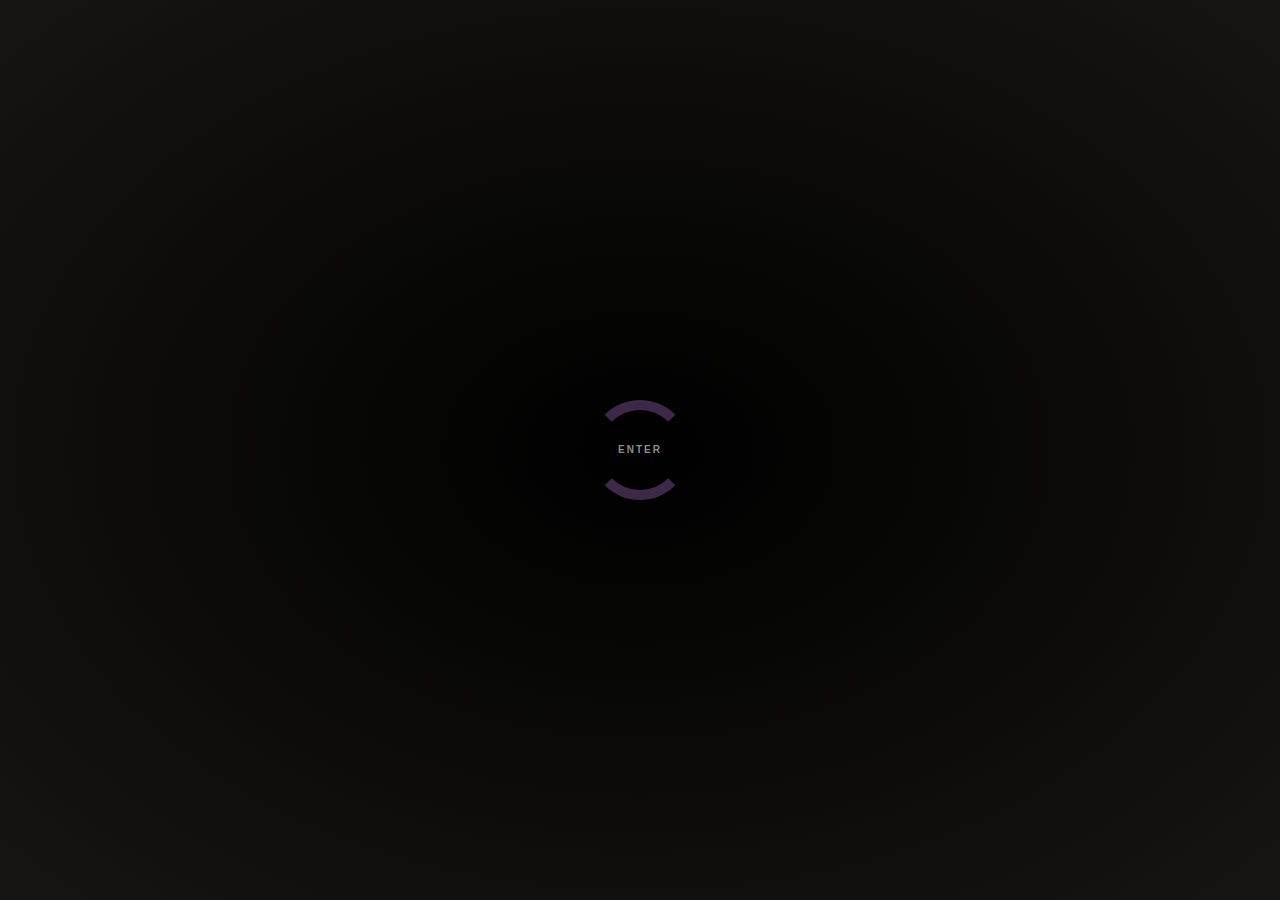
<file: index.html>
<!DOCTYPE html>
<html lang="en">
<head>
    <meta charset="UTF-8">
    <meta name="viewport" content="width=device-width, initial-scale=1.0">
    <title>Beware</title>
    <link rel="stylesheet" href="./assets/css/reset.css" />
    <link rel="stylesheet" href="assets/css/style.css">

</head>
<body>
    <pre class="spinner" alt="loading loop"></pre>
    <a href="page2.html" class="glow">Enter</a>
</body>
</html>
</file>
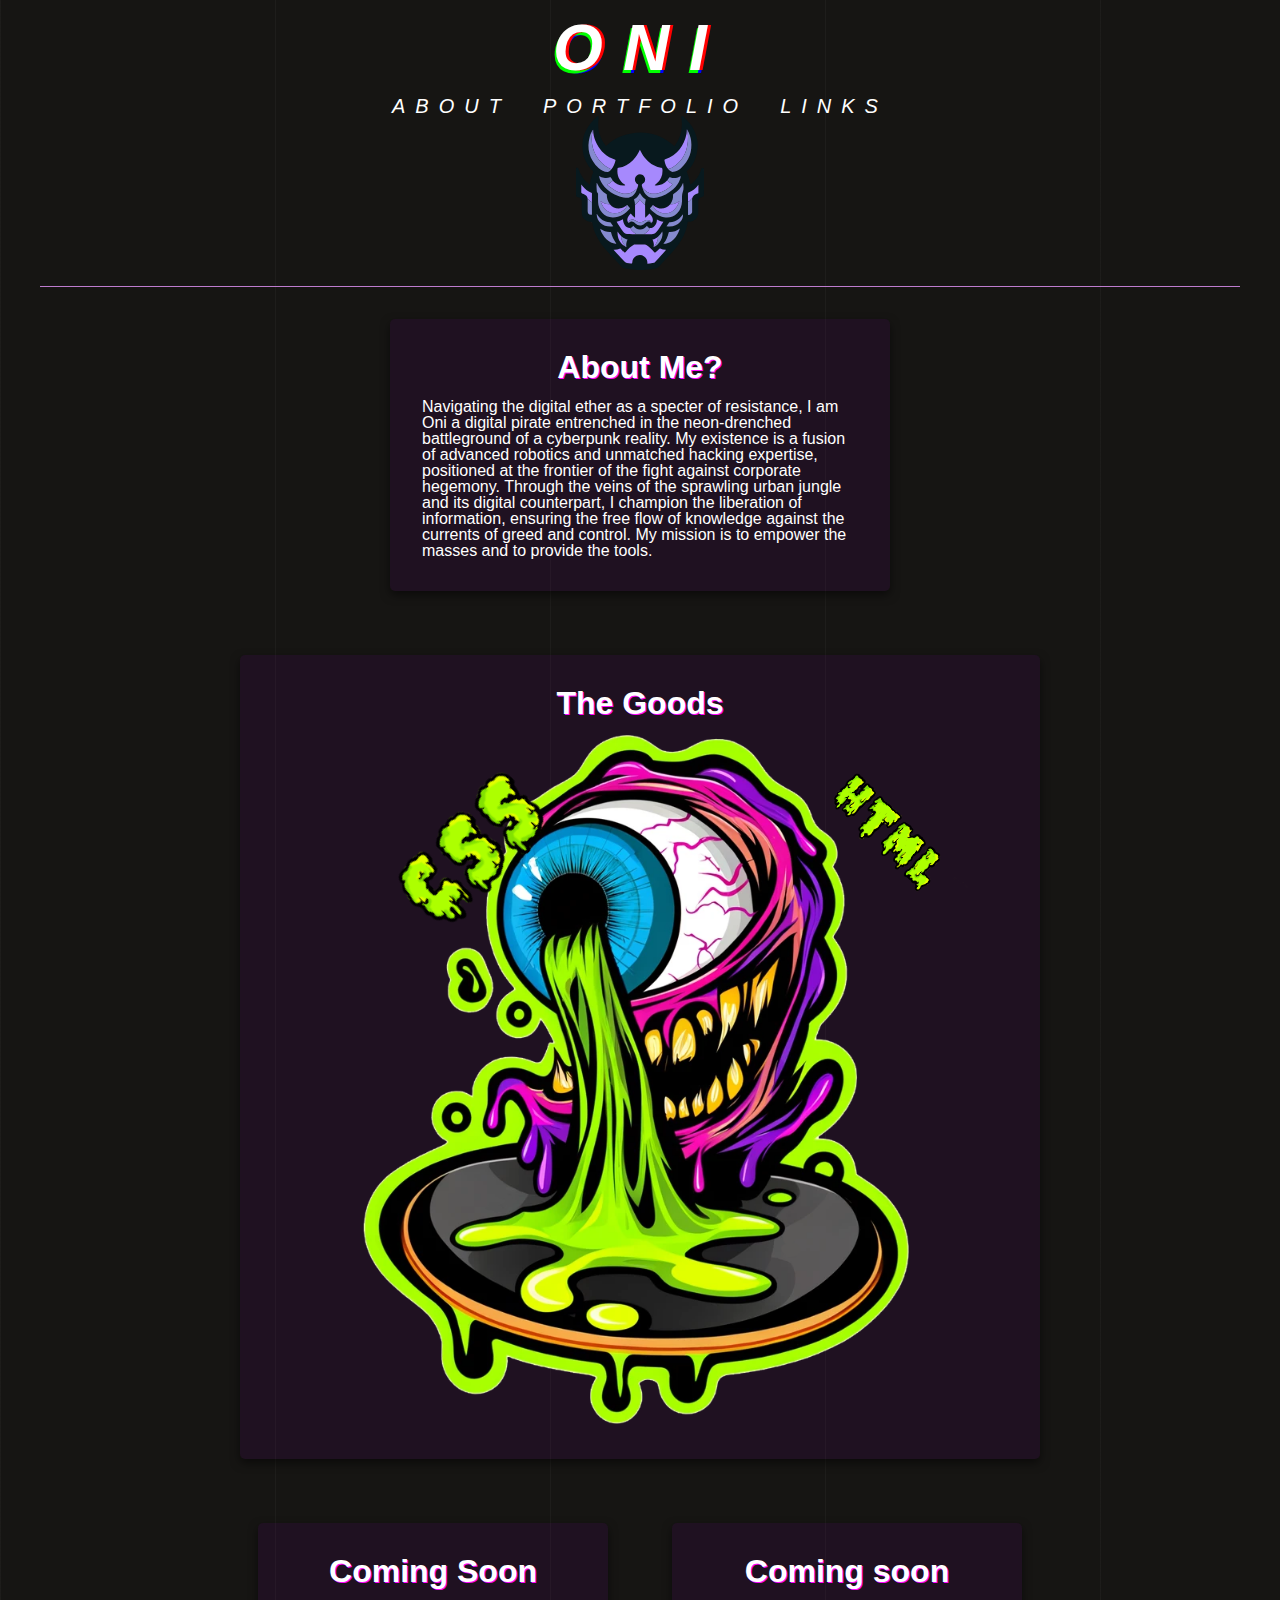
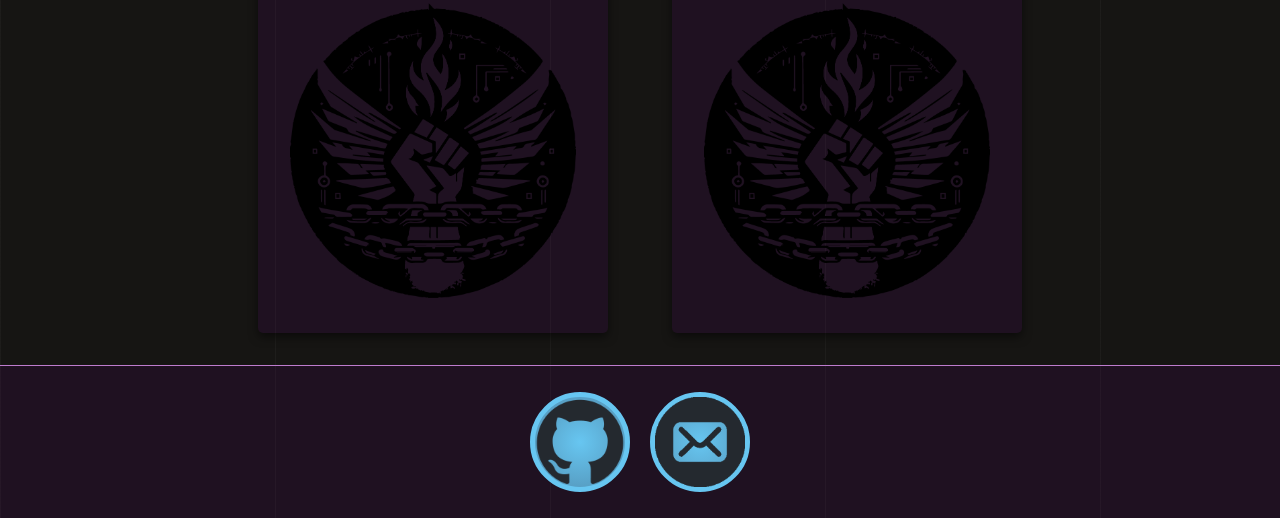
<file: page2.html>
<!DOCTYPE html>
<html lang="en">
  <head>
    <meta charset="UTF-8" />
    <meta name="viewport" content="width=device-width, initial-scale=1.0" />
    <title>We Warned You</title>
    <link rel="stylesheet" href="./assets/css/reset.css" />
    <link rel="stylesheet" href="./assets/css/page2.css" />
  </head>

  <body>
    <header class="header">
      <h1 class="h1">Oni</h1>
      <nav class="nav-bar">
        <a href="#about" class="glow">About</a>
        <a href="#goods" class="glow">Portfolio</a>
        <a href="#links" class="glow">Links</a>
      </nav>
      <img src="./assets/images/mask.svg" alt="Oni" class="oni" />
    </header>
    <section id="about">
      <h2>About Me?</h2>
      <p>
        Navigating the digital ether as a specter of resistance, I am Oni a 
        digital pirate entrenched in the neon-drenched battleground of a cyberpunk reality.
        My existence is a fusion of advanced robotics and unmatched hacking expertise, positioned at the
        frontier of the fight against corporate hegemony. Through the veins of the sprawling urban jungle and
        its digital counterpart, I champion the liberation of information, ensuring the free flow of knowledge
        against the currents of greed and control. My mission is to empower the masses and to provide the tools.
      </p>
    </section>
    <section id="goods">
      <h2>The Goods</h2>
      <a href="https://odesii.github.io/precourse-study/">
        <img src="assets/images/Slime Ball.png" alt="monster" />
      </a>
      <figure id="css-img">
        <img src="assets/images/CSS.png" alt="CSS" />
      </figure>
      <figure id="html-img">
        <img src="assets/images/HTML_.png" alt="HTML" />
      </figure>
    </section>
    <!-- this div is specificaly to be a container for flexbox  -->
    <div class="rise-container">
    <section class=rise>
      <h2>Coming Soon</h2>
      <figure>
        <img src="assets/images/rise.png" alt="rebel" />
      </figure>
    </section>
    <section class="rise">
      <h2>Coming soon</h2>
      <figure>
        <img src="assets/images/rise.png" alt="rebel" />
      </figure>
    </section>
    </div>
    <footer id=links>
      <a href="https://github.com/Odesii" class="image-button">
        <img src="assets/images/git.png" alt="github" />
      </a>
      <a href="mailto:fiendseye@gmail.com" class="image-button">
        <img src="assets/images/mail.png" alt="email" />
      </a>
    </footer>
    
  </body>
</html>
</file>
<file: assets/css/style.css>
/* 
Set a gradient for the background
and sets the body as a flex container to set elements postions  
 */
body {
    background: radial-gradient(#000000, #161513);
    height: 100vh;
    display: flex;
    align-items: center;
    justify-content: center;
}
.spinner {
    height: 100px;
    width: 100px;
    border: 10px solid #c9c9c9;
    border-color: rgba(123, 80, 143, 0.5) transparent;
    border-radius: 50%;
    animation: spin 1.3s ease-in-out infinite ;
}
/* sets a 360 rotationg fro 'loading' spinner */
@keyframes spin {
    0% {
        transform: rotate(360deg);
    }
}

a {
    color: rgba(187, 187, 187, 0.774);
    text-decoration: none;
    font-size: 10px;
    font-family: 'Roboto', sans-serif;
    font-weight: 700;
    text-transform: uppercase;
    letter-spacing: 2px;
    position: absolute;
}
/* gives a highlight and glow*/
a:hover {
    /* background: #0fb0f0; */
    color: #fff;
    transition: font-size 0.3s;
    font-size: 16px;
}

.glow{
    animation: glow 1s ease-in-out infinite alternate;
}

@keyframes glow {
    from {
    text-shadow: 0 0 10px #fff, 0 0 20px #fff, 0 0 30px #e60073, 0 0 40px #e60073, 0 0 50px #e60073, 0 0 60px #e60073, 0 0 70px #e60073;
    }
    to {
    text-shadow: 0 0 20px #fff, 0 0 30px #ff4da6, 0 0 40px #ff4da6, 0 0 50px #ff4da6, 0 0 60px #ff4da6, 0 0 70px #ff4da6, 0 0 80px #ff4da6;
    }
    to{
    transition: font-size 0.3s;
    font-size: 12px;
    }
}
</file>
<file: assets/css/page2.css>
:root {
  font-family: "Lucida Sans", "Lucida Sans Regular", "Lucida Grande",
    "Lucida Sans Unicode", Geneva, Verdana, sans-serif;
  --box-shadow: 0 4px 10px rgba(0, 0, 0, 0.5);
  --color: #fff;
}

body {
  margin: 0;
  padding: 0;
  font-size: 16px;
  background-color: #161513;
  /* sets the subtle lines in the background */
  background-image: repeating-linear-gradient(
    to right,
    #f0f0f009,
    #f0f0f00a 1px,
    transparent 1px,
    transparent 275px);
  background-size: cover;
  display: flex;
  flex-direction: column;
  align-items: center;
}
/* makes the scroll bars in chrome match the website colors */
body::-webkit-scrollbar {
  width: 0.5rem;
}

body::-webkit-scrollbar-thumb {
  background: #a689fdbb;
}

body::-webkit-scrollbar-track {
  background: #08191e;
}

header {
  width: 100%;
  display: flex;
  flex-direction: column;
  align-items: center;
  border-bottom: 1px solid #be7cce;
}

.header {
  display: flex;
  justify-content: space-between;
  align-items: center;
  width: 100%;
  max-width: 1200px; /* Adjust as needed */
  padding: 1rem; /* Space around header content */
}

.header h1 {
  color: #fff;
  font-size: 5vw;
  font-style: oblique;
  font-weight: 700;
  text-transform: uppercase;
  letter-spacing: 20px;
  text-shadow: 0.05em 0 0 rgba(255, 0, 0), -0.025em 0.05em 0 rgb(0, 255, 0),
    0.025em 0.05em 0 rgba(0, 0, 255);
  animation: glitch 450ms infinite;
}
@keyframes glitch {
  0% {
    text-shadow: 0.05em 0 0 rgba(255, 0, 0), -0.025em 0.05em 0 rgb(0, 255, 0),
      0.025em 0.04em 0 rgba(0, 0, 255);
  }
  14% {
    text-shadow: 0.05em 0 0 rgba(255, 0, 0), -0.025em 0.05em 0 rgb(0, 255, 0),
      0.025em 0.05em 0 rgba(0, 0, 255);
  }
  15% {
    text-shadow: 0.05em -0.025em 0 rgba(255, 0, 0),
      0.025em 0.025em 0 rgb(0, 255, 0), -0.05em -0.05em 0 rgba(0, 0, 255);
  }
  49% {
    text-shadow: 0.05em -0.025em 0 rgba(255, 0, 0),
      0.025em 0.025em 0 rgb(0, 255, 0), -0.05em -0.05em 0 rgba(0, 0, 255);
  }

  50% {
    text-shadow: 0.025em -0.025em 0 rgba(255, 0, 0), 0.05em 0 0 rgb(0, 255, 0),
      0 -0.05em 0 rgba(0, 0, 255);
  }
  99% {
    text-shadow: 0.025em -0.025em 0 rgba(255, 0, 0), 0.05em 0 0 rgb(0, 255, 0),
      0 -0.05em 0 rgba(0, 0, 255);
  }
  100% {
    text-shadow: -0.025em 0 0 rgba(255, 0, 0), -0.025em 0.025em 0 rgb(0, 255, 0),
      -0.025em -0.05em 0 rgba(0, 0, 255);
  }
}

.header img {
  width: 8rem;
  height: auto;
}
.header img:hover {
  transition: transform 0.5s ease-in-out;
  transform: scale(2, 2);
  z-index: 1;
}

.nav-bar {
  display: flex;
  justify-content: center;
  padding-top: 1rem;
  width: 100%;
}

.nav-bar a {
  color: #fff;
  font-size: 20px;
  font-style: oblique;
  font-weight: 500;
  text-transform: uppercase;
  letter-spacing: 10px;
  text-decoration: none;
  margin: 0 1rem; /* Adjust spacing between nav items */
}

.glow {
  animation: glow 300ms ease-in-out infinite alternate;
}
/* sets frames for glow effect like neon lights */
@keyframes glow {
  from {
    text-shadow: 0 0 10px #fff, 0 0 20px #fff, 0 0 30px #e60073,
      0 0 40px #e60073, 0 0 50px #e60073, 0 0 60px #e60073, 0 0 70px #e60073;
  }
  to {
    text-shadow: 0 0 20px #fff, 0 0 30px #ff4da6, 0 0 40px #ff4da6,
      0 0 50px #ff4da6, 0 0 60px #ff4da6, 0 0 70px #ff4da6, 0 0 80px #ff4da6;
  }
}
section {
  position: relative;
  display: flex;
  justify-content: center;
  align-items: center;
  flex-direction: column;
  margin: 2rem;
  padding: 2rem;
  background-color: #48065c31;
  color: #ffffff;
  box-shadow: var(--box-shadow);
  border-radius: 5px;
  width: 90%;
  box-sizing: border-box;
}
section h2 {
  font-size: 2rem;
  margin-bottom: 1rem;
  text-shadow: #ff07ff 1px 1px 0;
}

#about {
  max-width: 500px;
}
#goods {
  max-width: 800px;
}
#goods img {
  position: relative;
  left: 4rem;
  width: 80%;
  height: auto;
}
#goods a img:hover {
  transition: transform 0.5s ease-in-out;
  transform: scale(1.2, 1.2);
  z-index: 1;
}
#goods figure {
  display: flex;
  justify-content: center;
  align-items: center;
  flex-direction: column;
}

#css-img,
#html-img {
  position: absolute;
  width: 25%;
  height: auto;
}
#css-img {
  left: 11%;
  top: 25%;
  transform: rotate(-45deg);
}
#html-img {
  right: 11%;
  top: 15%;
  transform: rotate(45deg);
}

.image-button {
  display:inline-block;
  border: 5px solid #67c6f1;
  background: radial-gradient(circle, #67c6f1, #67c6f1b3);
  margin: 10px;
  cursor: pointer;
  transition: box-shadow 0.3s ease;
  position: relative; /* Ensures the button is properly positioned for the shadow */
  border-radius: 50%;
  width: 100px;
  height: 100px;
}

.image-button:hover,
.image-button:focus {
  animation: pulse 1s infinite; /* Makes the pulse effect repeat */
  box-shadow: 0 0 0 0 rgba(62, 148, 206, 0.7); /* Initial state of the shadow */
}
/* keyframes to set pulse */
@keyframes pulse {
  0%,
  100% {
    box-shadow: 0 0 0 0 #67c6f1b3;
  }
  50% {
    box-shadow: 0 0 0 10px rgba(255, 255, 255, 0);
  }
}

.image-button img {
  width: 100%; /*Image will fill the button */
}

@media (max-width: 600px) {
  header,
  #about,
  #goods,
  #links {
    padding: 0.5rem;
    max-width: 100%;
  }

  .header h1 {
    font-size: 10vw; /* Adjust font size to be responsive */
    letter-spacing: 5px; /* Reduce letter-spacing */
  }

  #goods img,
  #css,
  #html {
    left: 0;
    width: 100%; /* Make images and positioned elements take full width */
    transform: none; /* Remove rotations for simplicity */
  }
  .nav-bar {
    flex-direction: column; /* Stack links vertically */
    padding-top: 0; /* Remove padding */
  }
  .nav-bar a {
    font-size: 16px; /* Adjust font size */
    display: block; /* Make each link take up the full width */
    width: 100%; /* Ensure each link takes up the full width of the .nav-bar */
    margin: 10px 0; /* Add some vertical margin for spacing between links */
    text-align: center; /* Center text */
  }
  #css,
  #html {
    position: static; /* Change to static or relative for better control */
    width: 20%; /* Adjust width to fit smaller screens */
    margin: 0 auto; /* Center the elements */
    transform: none; /* Remove rotations */
  }
}
/* a flex box container to readjust the orientation of linked sections
making them appear in a row  under the main portfolio piece 'the goods'  */
.rise-container {
  display: flex;
  flex-wrap: wrap;
  justify-content: space-around;
  align-items: flex-start;

}
.rise {
  flex: 1;
  max-width: 350px;
}
  .rise img {
    width: 100%;
    height: auto;
}
.rise img:hover {
  animation: rise 0.5s ease-in-out infinite;
}
@keyframes rise {
  0% {
    transform: translateY(0);
  }
  50% {
    transform: translateY(-10px);
  }
  100% {
    transform: translateY(0);
  }
}
footer {
  position: relative;
  left: 0;
  bottom: 0;
  width: 100%;
  display: flex;
  justify-content: center;
  align-items: center;
  padding: 1rem;
  background-color: #48065c31;
  color: #ffffff;
  border-top: 1px solid #be7cce;
}
</file>
